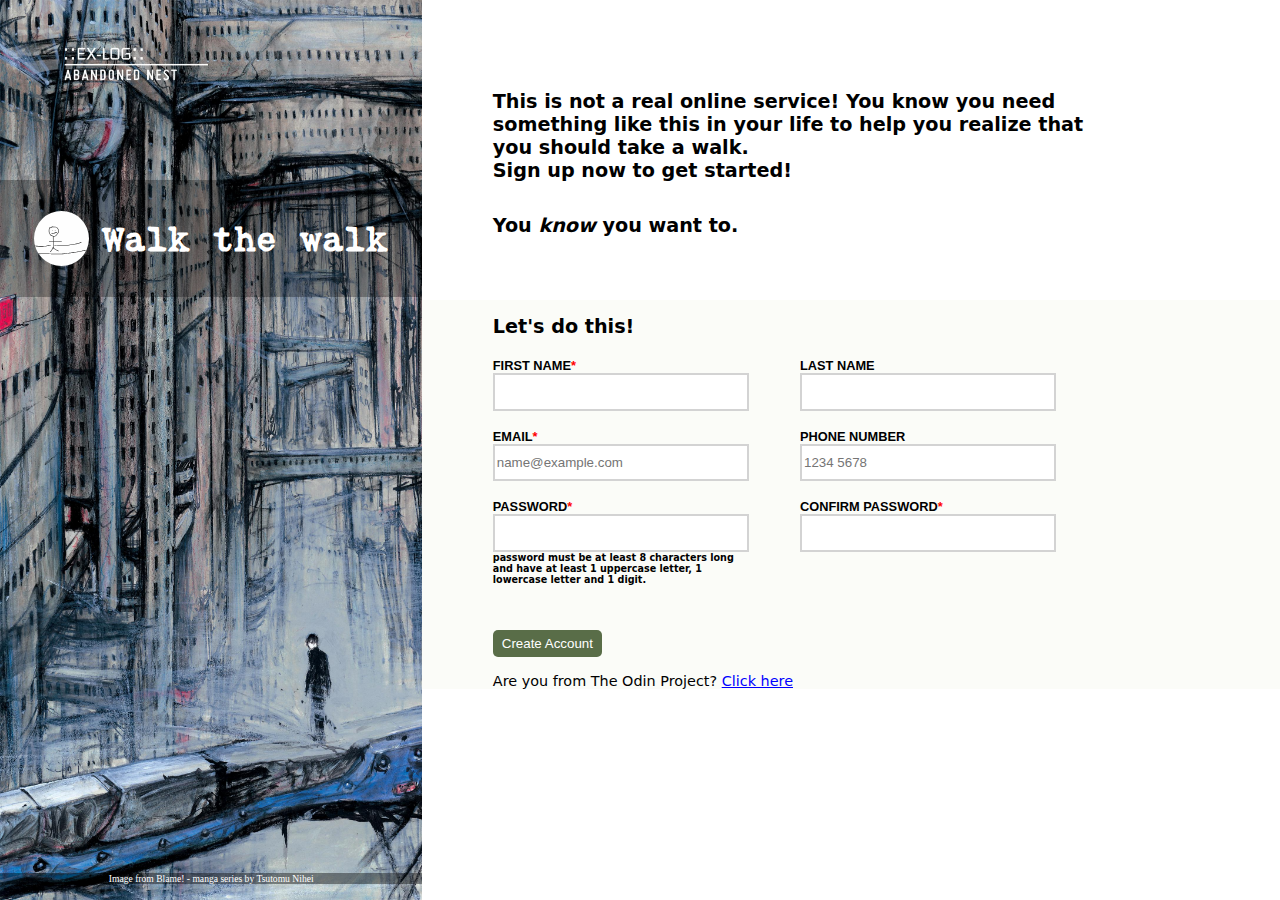
<file: index.html>
<!DOCTYPE html>
<html lang="en">
<head>
    <meta charset="UTF-8">
    <meta name="viewport" content="width=device-width, initial-scale=1.0">
    <title>Sign Up Page</title>
    <link rel="stylesheet" href="style.css" type="text/css" />
</head>
<body>
    <div class="full-page">

        <div class="picture">
            <div class="banner">
                <img src="styling-materials/walking-logo-odin.svg" alt="stickman walking logo" />
                <h1>Walk the walk</h1>
            </div>
            <p>Image from Blame! - manga series by Tsutomu Nihei</p>
        </div>

        <div class="user-field">
            <div class="text">
                <p>This is not a real online service! You know you need something like this in your life to help
                    you realize that you should take a walk.
                </p>
                <p>Sign up now to get started!</p>
                <p id="one-liner">You <em>know</em> you want to.</p>
            </div>

            <div class="form-div">
                <p id="call-to-action">Let's do this!</p>
                <form action="" method="get">
                    <div class="input">
                        <label for="firstname">FIRST NAME<span aria-label="required">*</span></label>
                        <input type="text" id="firstname" name="firstname" required />
                    </div>

                    <div class="input">
                        <label for="lastname">LAST NAME</label>
                        <input type="text" id="lastname" name="lastname" />
                    </div>

                    <div class="input">
                        <label for="useremail">EMAIL<span aria-label="required">*</span></label>
                        <input type="email" id="useremail" name="useremail" placeholder="name@example.com" required />
                    </div>

                    <div class="input">
                        <label for="tel-number">PHONE NUMBER</label>
                        <input type="tel" id="tel-number" name="tel-number" pattern="^[0-9]+.{8}$" placeholder="1234 5678"/>
                    </div>

                    <div class="input">
                        <label for="pwd">PASSWORD<span aria-label="required">*</span></label>
                        <input type="password" id="pwd" name="password" pattern="^(?=.*\d)(?=.*[a-z])(?=.*[A-Z])(?=.*[a-zA-Z]).{8,}$" required />
                        <p id="pwd-req">password must be at least 8 characters long and have at least 1 uppercase letter, 1 lowercase letter and 1 digit.</p>
                    </div>

                    <div class="input">
                        <label for="cfm-pwd">CONFIRM PASSWORD<span aria-label="required">*</span></label>
                        <input type="password" id="cfm-pwd" name="cfm-password" required />
                    </div>

                    <button>Create Account</button>
                </form>

                <div>
                    <p id="question">Are you from The Odin Project? <a href="https://youtu.be/xvFZjo5PgG0?si=_79B4LBKh8zqCR8T" target="_blank" rel="noreferrer">Click here</a></p>
                </div>
            </div>
        </div>
    </div>
</body>
</html>
</file>
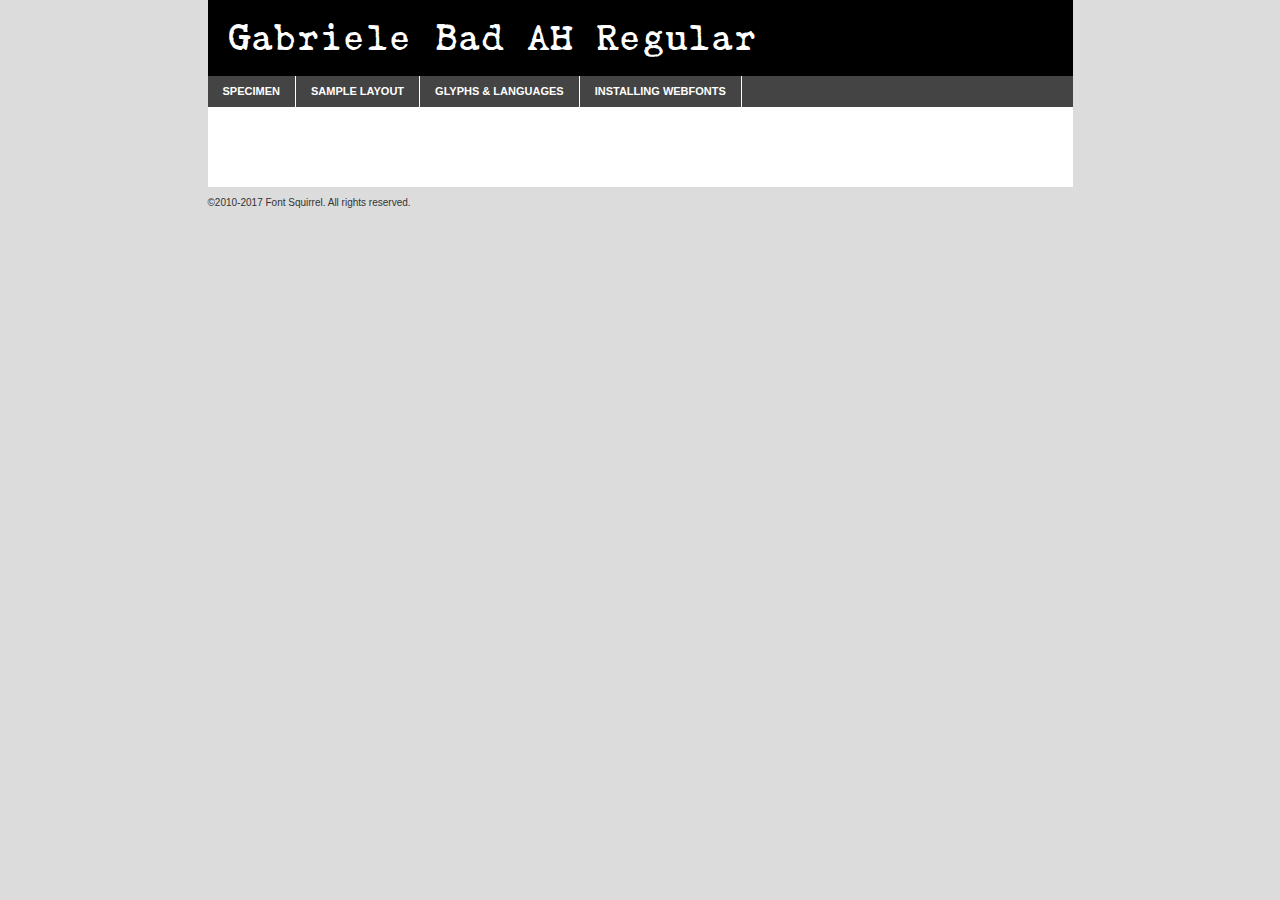
<file: styling-materials/gabriele-bad-demo.html>
<!DOCTYPE html PUBLIC "-//W3C//DTD XHTML 1.0 Transitional//EN"
        "http://www.w3.org/TR/xhtml1/DTD/xhtml1-transitional.dtd">

<html xmlns="http://www.w3.org/1999/xhtml" xml:lang="en" lang="en">
<head>
    <meta http-equiv="Content-Type" content="text/html; charset=utf-8"/>
    <script src="http://ajax.googleapis.com/ajax/libs/jquery/1.7.2/jquery.min.js" type="text/javascript" charset="utf-8"></script>
    <script type="text/javascript">
		(function($) {
			$.fn.easyTabs = function(option) {
				var param = jQuery.extend({ fadeSpeed: 'fast', defaultContent: 1, activeClass: 'active' }, option);
				$(this).each(function() {
					var thisId = '#' + this.id;
					if ( param.defaultContent == '' )
					{
						param.defaultContent = 1;
					}
					if ( typeof param.defaultContent == 'number' )
					{
						var defaultTab = $(thisId + ' .tabs li:eq(' + (param.defaultContent - 1) + ') a').attr('href').substr(1);
					}
					else
					{
						var defaultTab = param.defaultContent;
					}
					$(thisId + ' .tabs li a').each(function() {
						var tabToHide = $(this).attr('href').substr(1);
						$('#' + tabToHide).addClass('easytabs-tab-content');
					});
					hideAll();
					changeContent(defaultTab);

					function hideAll() {$(thisId + ' .easytabs-tab-content').hide();}

					function changeContent(tabId)
					{
						hideAll();
						$(thisId + ' .tabs li').removeClass(param.activeClass);
						$(thisId + ' .tabs li a[href=#' + tabId + ']').closest('li').addClass(param.activeClass);
						if ( param.fadeSpeed != 'none' )
						{
							$(thisId + ' #' + tabId).fadeIn(param.fadeSpeed);
						}
						else
						{
							$(thisId + ' #' + tabId).show();
						}
					}

					$(thisId + ' .tabs li').click(function() {
						var tabId = $(this).find('a').attr('href').substr(1);
						changeContent(tabId);
						return false;
					});
				});
			}
		})(jQuery);
    </script>
    <link rel="stylesheet" href="specimen_files/specimen_stylesheet.css" type="text/css" charset="utf-8"/>
    <link rel="stylesheet" href="stylesheet.css" type="text/css" charset="utf-8"/>

    <style type="text/css">
        		body {
			font-family: 'gabriele_bad_ahregular';
        		}

            </style>

    <title>Gabriele Bad AH Regular Specimen</title>


    <script type="text/javascript" charset="utf-8">
		$(document).ready(function() {
			$('#container').easyTabs({ defaultContent: 1 });
		});
    </script>
</head>

<body>
<div id="container">
    <div id="header">
		Gabriele Bad AH Regular    </div>
    <ul class="tabs">
        <li><a href="#specimen">Specimen</a></li>
        <li><a href="#layout">Sample Layout</a></li>
		        <li><a href="#glyphs">Glyphs &amp; Languages</a></li>
        <li><a href="#installing">Installing Webfonts</a></li>

    </ul>

    <div id="main_content">


        <div id="specimen">

            <div class="section">
                <div class="grid12 firstcol">
                    <div class="huge">AaBb</div>
                </div>
            </div>

            <div class="section">
                <div class="glyph_range">A&#x200B;B&#x200b;C&#x200b;D&#x200b;E&#x200b;F&#x200b;G&#x200b;H&#x200b;I&#x200b;J&#x200b;K&#x200b;L&#x200b;M&#x200b;N&#x200b;O&#x200b;P&#x200b;Q&#x200b;R&#x200b;S&#x200b;T&#x200b;U&#x200b;V&#x200b;W&#x200b;X&#x200b;Y&#x200b;Z&#x200b;a&#x200b;b&#x200b;c&#x200b;d&#x200b;e&#x200b;f&#x200b;g&#x200b;h&#x200b;i&#x200b;j&#x200b;k&#x200b;l&#x200b;m&#x200b;n&#x200b;o&#x200b;p&#x200b;q&#x200b;r&#x200b;s&#x200b;t&#x200b;u&#x200b;v&#x200b;w&#x200b;x&#x200b;y&#x200b;z&#x200b;1&#x200b;2&#x200b;3&#x200b;4&#x200b;5&#x200b;6&#x200b;7&#x200b;8&#x200b;9&#x200b;0&#x200b;&amp;&#x200b;.&#x200b;,&#x200b;?&#x200b;!&#x200b;&#64;&#x200b;(&#x200b;)&#x200b;#&#x200b;$&#x200b;%&#x200b;*&#x200b;+&#x200b;-&#x200b;=&#x200b;:&#x200b;;</div>
            </div>
            <div class="section">
                <div class="grid12 firstcol">
                    <table class="sample_table">
                        <tr>
                            <td>10</td>
                            <td class="size10">abcdefghijklmnopqrstuvwxyzABCDEFGHIJKLMNOPQRSTUVWXYZ0123456789abcdefghijklmnopqrstuvwxyzABCDEFGHIJKLMNOPQRSTUVWXYZ0123456789abcdefghijklmnopqrstuvwxyzABCDEFGHIJKLMNOPQRSTUVWXYZ</td>
                        </tr>
                        <tr>
                            <td>11</td>
                            <td class="size11">abcdefghijklmnopqrstuvwxyzABCDEFGHIJKLMNOPQRSTUVWXYZ0123456789abcdefghijklmnopqrstuvwxyzABCDEFGHIJKLMNOPQRSTUVWXYZ0123456789abcdefghijklmnopqrstuvwxyzABCDEFGHIJKLMNOPQRSTUVWXYZ</td>
                        </tr>
                        <tr>
                            <td>12</td>
                            <td class="size12">abcdefghijklmnopqrstuvwxyzABCDEFGHIJKLMNOPQRSTUVWXYZ0123456789abcdefghijklmnopqrstuvwxyzABCDEFGHIJKLMNOPQRSTUVWXYZ0123456789abcdefghijklmnopqrstuvwxyzABCDEFGHIJKLMNOPQRSTUVWXYZ</td>
                        </tr>
                        <tr>
                            <td>13</td>
                            <td class="size13">abcdefghijklmnopqrstuvwxyzABCDEFGHIJKLMNOPQRSTUVWXYZ0123456789abcdefghijklmnopqrstuvwxyzABCDEFGHIJKLMNOPQRSTUVWXYZ0123456789abcdefghijklmnopqrstuvwxyzABCDEFGHIJKLMNOPQRSTUVWXYZ</td>
                        </tr>
                        <tr>
                            <td>14</td>
                            <td class="size14">abcdefghijklmnopqrstuvwxyzABCDEFGHIJKLMNOPQRSTUVWXYZ0123456789abcdefghijklmnopqrstuvwxyzABCDEFGHIJKLMNOPQRSTUVWXYZ0123456789abcdefghijklmnopqrstuvwxyzABCDEFGHIJKLMNOPQRSTUVWXYZ</td>
                        </tr>
                        <tr>
                            <td>16</td>
                            <td class="size16">abcdefghijklmnopqrstuvwxyzABCDEFGHIJKLMNOPQRSTUVWXYZ0123456789abcdefghijklmnopqrstuvwxyzABCDEFGHIJKLMNOPQRSTUVWXYZ</td>
                        </tr>
                        <tr>
                            <td>18</td>
                            <td class="size18">abcdefghijklmnopqrstuvwxyzABCDEFGHIJKLMNOPQRSTUVWXYZ0123456789abcdefghijklmnopqrstuvwxyzABCDEFGHIJKLMNOPQRSTUVWXYZ</td>
                        </tr>
                        <tr>
                            <td>20</td>
                            <td class="size20">abcdefghijklmnopqrstuvwxyzABCDEFGHIJKLMNOPQRSTUVWXYZ0123456789abcdefghijklmnopqrstuvwxyzABCDEFGHIJKLMNOPQRSTUVWXYZ</td>
                        </tr>
                        <tr>
                            <td>24</td>
                            <td class="size24">abcdefghijklmnopqrstuvwxyzABCDEFGHIJKLMNOPQRSTUVWXYZ0123456789abcdefghijklmnopqrstuvwxyzABCDEFGHIJKLMNOPQRSTUVWXYZ</td>
                        </tr>
                        <tr>
                            <td>30</td>
                            <td class="size30">abcdefghijklmnopqrstuvwxyzABCDEFGHIJKLMNOPQRSTUVWXYZ0123456789abcdefghijklmnopqrstuvwxyzABCDEFGHIJKLMNOPQRSTUVWXYZ</td>
                        </tr>
                        <tr>
                            <td>36</td>
                            <td class="size36">abcdefghijklmnopqrstuvwxyzABCDEFGHIJKLMNOPQRSTUVWXYZ0123456789abcdefghijklmnopqrstuvwxyzABCDEFGHIJKLMNOPQRSTUVWXYZ</td>
                        </tr>
                        <tr>
                            <td>48</td>
                            <td class="size48">abcdefghijklmnopqrstuvwxyzABCDEFGHIJKLMNOPQRSTUVWXYZ0123456789abcdefghijklmnopqrstuvwxyzABCDEFGHIJKLMNOPQRSTUVWXYZ</td>
                        </tr>
                        <tr>
                            <td>60</td>
                            <td class="size60">abcdefghijklmnopqrstuvwxyzABCDEFGHIJKLMNOPQRSTUVWXYZ0123456789abcdefghijklmnopqrstuvwxyzABCDEFGHIJKLMNOPQRSTUVWXYZ</td>
                        </tr>
                        <tr>
                            <td>72</td>
                            <td class="size72">abcdefghijklmnopqrstuvwxyzABCDEFGHIJKLMNOPQRSTUVWXYZ0123456789abcdefghijklmnopqrstuvwxyzABCDEFGHIJKLMNOPQRSTUVWXYZ</td>
                        </tr>
                        <tr>
                            <td>90</td>
                            <td class="size90">abcdefghijklmnopqrstuvwxyzABCDEFGHIJKLMNOPQRSTUVWXYZ0123456789abcdefghijklmnopqrstuvwxyzABCDEFGHIJKLMNOPQRSTUVWXYZ</td>
                        </tr>
                    </table>

                </div>

            </div>


            <div class="section" id="bodycomparison">


                <div id="xheight">
                    <div class="fontbody">&#x25FC;&#x25FC;&#x25FC;&#x25FC;&#x25FC;&#x25FC;&#x25FC;&#x25FC;&#x25FC;&#x25FC;&#x25FC;&#x25FC;&#x25FC;&#x25FC;&#x25FC;&#x25FC;&#x25FC;&#x25FC;&#x25FC;&#x25FC;&#x25FC;&#x25FC;&#x25FC;&#x25FC;&#x25FC;&#x25FC;&#x25FC;&#x25FC;&#x25FC;&#x25FC;&#x25FC;&#x25FC;&#x25FC;&#x25FC;&#x25FC;&#x25FC;&#x25FC;&#x25FC;&#x25FC;&#x25FC;&#x25FC;&#x25FC;&#x25FC;&#x25FC;&#x25FC;&#x25FC;&#x25FC;&#x25FC;&#x25FC;&#x25FC;&#x25FC;&#x25FC;&#x25FC;&#x25FC;&#x25FC;&#x25FC;&#x25FC;&#x25FC;&#x25FC;&#x25FC;&#x25FC;&#x25FC;&#x25FC;&#x25FC;&#x25FC;&#x25FC;&#x25FC;&#x25FC;&#x25FC;&#x25FC;&#x25FC;&#x25FC;&#x25FC;&#x25FC;&#x25FC;&#x25FC;&#x25FC;&#x25FC;&#x25FC;&#x25FC;&#x25FC;&#x25FC;&#x25FC;&#x25FC;&#x25FC;&#x25FC;&#x25FC;&#x25FC;&#x25FC;&#x25FC;&#x25FC;&#x25FC;&#x25FC;&#x25FC;&#x25FC;&#x25FC;&#x25FC;&#x25FC;&#x25FC;body</div>
                    <div class="arialbody">body</div>
                    <div class="verdanabody">body</div>
                    <div class="georgiabody">body</div>
                </div>
                <div class="fontbody" style="z-index:1">
                    body<span>Gabriele Bad AH Regular</span>
                </div>
                <div class="arialbody" style="z-index:1">
                    body<span>Arial</span>
                </div>
                <div class="verdanabody" style="z-index:1">
                    body<span>Verdana</span>
                </div>
                <div class="georgiabody" style="z-index:1">
                    body<span>Georgia</span>
                </div>


            </div>


            <div class="section psample psample_row1" id="">

                <div class="grid2 firstcol">
                    <p class="size10"><span>10.</span>Aenean lacinia bibendum nulla sed consectetur. Fusce dapibus, tellus ac cursus commodo, tortor mauris condimentum nibh, ut fermentum massa justo sit amet risus. Nullam id dolor id nibh ultricies vehicula ut id elit. Cum sociis natoque penatibus et magnis dis parturient montes, nascetur ridiculus mus. Nulla vitae elit libero, a pharetra augue.</p>

                </div>
                <div class="grid3">
                    <p class="size11"><span>11.</span>Aenean lacinia bibendum nulla sed consectetur. Fusce dapibus, tellus ac cursus commodo, tortor mauris condimentum nibh, ut fermentum massa justo sit amet risus. Nullam id dolor id nibh ultricies vehicula ut id elit. Cum sociis natoque penatibus et magnis dis parturient montes, nascetur ridiculus mus. Nulla vitae elit libero, a pharetra augue.</p>

                </div>
                <div class="grid3">
                    <p class="size12"><span>12.</span>Aenean lacinia bibendum nulla sed consectetur. Fusce dapibus, tellus ac cursus commodo, tortor mauris condimentum nibh, ut fermentum massa justo sit amet risus. Nullam id dolor id nibh ultricies vehicula ut id elit. Cum sociis natoque penatibus et magnis dis parturient montes, nascetur ridiculus mus. Nulla vitae elit libero, a pharetra augue.</p>

                </div>
                <div class="grid4">
                    <p class="size13"><span>13.</span>Aenean lacinia bibendum nulla sed consectetur. Fusce dapibus, tellus ac cursus commodo, tortor mauris condimentum nibh, ut fermentum massa justo sit amet risus. Nullam id dolor id nibh ultricies vehicula ut id elit. Cum sociis natoque penatibus et magnis dis parturient montes, nascetur ridiculus mus. Nulla vitae elit libero, a pharetra augue.</p>

                </div>
                <div class="white_blend"></div>

            </div>
            <div class="section psample psample_row2" id="">
                <div class="grid3 firstcol">
                    <p class="size14"><span>14.</span>Aenean lacinia bibendum nulla sed consectetur. Fusce dapibus, tellus ac cursus commodo, tortor mauris condimentum nibh, ut fermentum massa justo sit amet risus. Nullam id dolor id nibh ultricies vehicula ut id elit. Cum sociis natoque penatibus et magnis dis parturient montes, nascetur ridiculus mus. Nulla vitae elit libero, a pharetra augue.</p>

                </div>
                <div class="grid4">
                    <p class="size16"><span>16.</span>Aenean lacinia bibendum nulla sed consectetur. Fusce dapibus, tellus ac cursus commodo, tortor mauris condimentum nibh, ut fermentum massa justo sit amet risus. Nullam id dolor id nibh ultricies vehicula ut id elit. Cum sociis natoque penatibus et magnis dis parturient montes, nascetur ridiculus mus. Nulla vitae elit libero, a pharetra augue.</p>

                </div>
                <div class="grid5">
                    <p class="size18"><span>18.</span>Aenean lacinia bibendum nulla sed consectetur. Fusce dapibus, tellus ac cursus commodo, tortor mauris condimentum nibh, ut fermentum massa justo sit amet risus. Nullam id dolor id nibh ultricies vehicula ut id elit. Cum sociis natoque penatibus et magnis dis parturient montes, nascetur ridiculus mus. Nulla vitae elit libero, a pharetra augue.</p>

                </div>

                <div class="white_blend"></div>

            </div>

            <div class="section psample psample_row3" id="">
                <div class="grid5 firstcol">
                    <p class="size20"><span>20.</span>Aenean lacinia bibendum nulla sed consectetur. Fusce dapibus, tellus ac cursus commodo, tortor mauris condimentum nibh, ut fermentum massa justo sit amet risus. Nullam id dolor id nibh ultricies vehicula ut id elit. Cum sociis natoque penatibus et magnis dis parturient montes, nascetur ridiculus mus. Nulla vitae elit libero, a pharetra augue.</p>
                </div>
                <div class="grid7">
                    <p class="size24"><span>24.</span>Aenean lacinia bibendum nulla sed consectetur. Fusce dapibus, tellus ac cursus commodo, tortor mauris condimentum nibh, ut fermentum massa justo sit amet risus. Nullam id dolor id nibh ultricies vehicula ut id elit. Cum sociis natoque penatibus et magnis dis parturient montes, nascetur ridiculus mus. Nulla vitae elit libero, a pharetra augue.</p>
                </div>

                <div class="white_blend"></div>

            </div>

            <div class="section psample psample_row4" id="">
                <div class="grid12 firstcol">
                    <p class="size30"><span>30.</span>Aenean lacinia bibendum nulla sed consectetur. Fusce dapibus, tellus ac cursus commodo, tortor mauris condimentum nibh, ut fermentum massa justo sit amet risus. Nullam id dolor id nibh ultricies vehicula ut id elit. Cum sociis natoque penatibus et magnis dis parturient montes, nascetur ridiculus mus. Nulla vitae elit libero, a pharetra augue.</p>
                </div>
                <div class="white_blend"></div>

            </div>


            <div class="section psample psample_row1 fullreverse">
                <div class="grid2 firstcol">
                    <p class="size10"><span>10.</span>Aenean lacinia bibendum nulla sed consectetur. Fusce dapibus, tellus ac cursus commodo, tortor mauris condimentum nibh, ut fermentum massa justo sit amet risus. Nullam id dolor id nibh ultricies vehicula ut id elit. Cum sociis natoque penatibus et magnis dis parturient montes, nascetur ridiculus mus. Nulla vitae elit libero, a pharetra augue.</p>

                </div>
                <div class="grid3">
                    <p class="size11"><span>11.</span>Aenean lacinia bibendum nulla sed consectetur. Fusce dapibus, tellus ac cursus commodo, tortor mauris condimentum nibh, ut fermentum massa justo sit amet risus. Nullam id dolor id nibh ultricies vehicula ut id elit. Cum sociis natoque penatibus et magnis dis parturient montes, nascetur ridiculus mus. Nulla vitae elit libero, a pharetra augue.</p>

                </div>
                <div class="grid3">
                    <p class="size12"><span>12.</span>Aenean lacinia bibendum nulla sed consectetur. Fusce dapibus, tellus ac cursus commodo, tortor mauris condimentum nibh, ut fermentum massa justo sit amet risus. Nullam id dolor id nibh ultricies vehicula ut id elit. Cum sociis natoque penatibus et magnis dis parturient montes, nascetur ridiculus mus. Nulla vitae elit libero, a pharetra augue.</p>

                </div>
                <div class="grid4">
                    <p class="size13"><span>13.</span>Aenean lacinia bibendum nulla sed consectetur. Fusce dapibus, tellus ac cursus commodo, tortor mauris condimentum nibh, ut fermentum massa justo sit amet risus. Nullam id dolor id nibh ultricies vehicula ut id elit. Cum sociis natoque penatibus et magnis dis parturient montes, nascetur ridiculus mus. Nulla vitae elit libero, a pharetra augue.</p>

                </div>
                <div class="black_blend"></div>

            </div>

            <div class="section psample psample_row2 fullreverse">
                <div class="grid3 firstcol">
                    <p class="size14"><span>14.</span>Aenean lacinia bibendum nulla sed consectetur. Fusce dapibus, tellus ac cursus commodo, tortor mauris condimentum nibh, ut fermentum massa justo sit amet risus. Nullam id dolor id nibh ultricies vehicula ut id elit. Cum sociis natoque penatibus et magnis dis parturient montes, nascetur ridiculus mus. Nulla vitae elit libero, a pharetra augue.</p>

                </div>
                <div class="grid4">
                    <p class="size16"><span>16.</span>Aenean lacinia bibendum nulla sed consectetur. Fusce dapibus, tellus ac cursus commodo, tortor mauris condimentum nibh, ut fermentum massa justo sit amet risus. Nullam id dolor id nibh ultricies vehicula ut id elit. Cum sociis natoque penatibus et magnis dis parturient montes, nascetur ridiculus mus. Nulla vitae elit libero, a pharetra augue.</p>

                </div>
                <div class="grid5">
                    <p class="size18"><span>18.</span>Aenean lacinia bibendum nulla sed consectetur. Fusce dapibus, tellus ac cursus commodo, tortor mauris condimentum nibh, ut fermentum massa justo sit amet risus. Nullam id dolor id nibh ultricies vehicula ut id elit. Cum sociis natoque penatibus et magnis dis parturient montes, nascetur ridiculus mus. Nulla vitae elit libero, a pharetra augue.</p>

                </div>
                <div class="black_blend"></div>

            </div>

            <div class="section psample fullreverse psample_row3" id="">
                <div class="grid5 firstcol">
                    <p class="size20"><span>20.</span>Aenean lacinia bibendum nulla sed consectetur. Fusce dapibus, tellus ac cursus commodo, tortor mauris condimentum nibh, ut fermentum massa justo sit amet risus. Nullam id dolor id nibh ultricies vehicula ut id elit. Cum sociis natoque penatibus et magnis dis parturient montes, nascetur ridiculus mus. Nulla vitae elit libero, a pharetra augue.</p>
                </div>
                <div class="grid7">
                    <p class="size24"><span>24.</span>Aenean lacinia bibendum nulla sed consectetur. Fusce dapibus, tellus ac cursus commodo, tortor mauris condimentum nibh, ut fermentum massa justo sit amet risus. Nullam id dolor id nibh ultricies vehicula ut id elit. Cum sociis natoque penatibus et magnis dis parturient montes, nascetur ridiculus mus. Nulla vitae elit libero, a pharetra augue.</p>
                </div>

                <div class="black_blend"></div>

            </div>

            <div class="section psample fullreverse psample_row4" id="" style="border-bottom: 20px #000 solid;">
                <div class="grid12 firstcol">
                    <p class="size30"><span>30.</span>Aenean lacinia bibendum nulla sed consectetur. Fusce dapibus, tellus ac cursus commodo, tortor mauris condimentum nibh, ut fermentum massa justo sit amet risus. Nullam id dolor id nibh ultricies vehicula ut id elit. Cum sociis natoque penatibus et magnis dis parturient montes, nascetur ridiculus mus. Nulla vitae elit libero, a pharetra augue.</p>
                </div>
                <div class="black_blend"></div>

            </div>


        </div>

        <div id="layout">

            <div class="section">

                <div class="grid12 firstcol">
                    <h1>Lorem Ipsum Dolor</h1>
                    <h2>Etiam porta sem malesuada magna mollis euismod</h2>

                    <p class="byline">By <a href="#link">Aenean Lacinia</a></p>
                </div>
            </div>
            <div class="section">
                <div class="grid8 firstcol">
                    <p class="large">Donec sed odio dui. Morbi leo risus, porta ac consectetur ac, vestibulum at eros. Fusce dapibus, tellus ac cursus commodo, tortor mauris condimentum nibh, ut fermentum massa justo sit amet risus. </p>


                    <h3>Pellentesque ornare sem</h3>

                    <p>Maecenas sed diam eget risus varius blandit sit amet non magna. Maecenas faucibus mollis interdum. Donec ullamcorper nulla non metus auctor fringilla. Nullam id dolor id nibh ultricies vehicula ut id elit. Nullam id dolor id nibh ultricies vehicula ut id elit. </p>

                    <p>Aenean eu leo quam. Pellentesque ornare sem lacinia quam venenatis vestibulum. Lorem ipsum dolor sit amet, consectetur adipiscing elit. Cum sociis natoque penatibus et magnis dis parturient montes, nascetur ridiculus mus. </p>

                    <p>Nulla vitae elit libero, a pharetra augue. Praesent commodo cursus magna, vel scelerisque nisl consectetur et. Aenean lacinia bibendum nulla sed consectetur. </p>

                    <p>Nullam quis risus eget urna mollis ornare vel eu leo. Nullam quis risus eget urna mollis ornare vel eu leo. Maecenas sed diam eget risus varius blandit sit amet non magna. Donec ullamcorper nulla non metus auctor fringilla. </p>

                    <h3>Cras mattis consectetur</h3>

                    <p>Aenean eu leo quam. Pellentesque ornare sem lacinia quam venenatis vestibulum. Aenean lacinia bibendum nulla sed consectetur. Integer posuere erat a ante venenatis dapibus posuere velit aliquet. Cras mattis consectetur purus sit amet fermentum. </p>

                    <p>Nullam id dolor id nibh ultricies vehicula ut id elit. Nullam quis risus eget urna mollis ornare vel eu leo. Cras mattis consectetur purus sit amet fermentum.</p>
                </div>

                <div class="grid4 sidebar">

                    <div class="box reverse">
                        <p class="last">Nullam quis risus eget urna mollis ornare vel eu leo. Donec ullamcorper nulla non metus auctor fringilla. Cras mattis consectetur purus sit amet fermentum. Sed posuere consectetur est at lobortis. Lorem ipsum dolor sit amet, consectetur adipiscing elit. </p>
                    </div>

                    <p class="caption">Maecenas sed diam eget risus varius.</p>

                    <p>Vestibulum id ligula porta felis euismod semper. Integer posuere erat a ante venenatis dapibus posuere velit aliquet. Vestibulum id ligula porta felis euismod semper. Sed posuere consectetur est at lobortis. Maecenas sed diam eget risus varius blandit sit amet non magna. Fusce dapibus, tellus ac cursus commodo, tortor mauris condimentum nibh, ut fermentum massa justo sit amet risus. </p>


                    <p>Duis mollis, est non commodo luctus, nisi erat porttitor ligula, eget lacinia odio sem nec elit. Aenean lacinia bibendum nulla sed consectetur. Vivamus sagittis lacus vel augue laoreet rutrum faucibus dolor auctor. Aenean lacinia bibendum nulla sed consectetur. Nullam quis risus eget urna mollis ornare vel eu leo. </p>

                    <p>Praesent commodo cursus magna, vel scelerisque nisl consectetur et. Donec ullamcorper nulla non metus auctor fringilla. Maecenas faucibus mollis interdum. Fusce dapibus, tellus ac cursus commodo, tortor mauris condimentum nibh, ut fermentum massa justo sit amet risus. </p>

                </div>
            </div>

        </div>


		

        <div id="glyphs">
            <div class="section">
                <div class="grid12 firstcol">

                    <h1>Language Support</h1>
                    <p>The subset of Gabriele Bad AH Regular in this kit supports the following languages:<br/>

						Albanian, Basque, Breton, Chamorro, Danish, Dutch, English, Faroese, Finnish, French, Frisian, Galician, German, Icelandic, Italian, Malagasy, Norwegian, Portuguese, Spanish, Alsatian, Aragonese, Arapaho, Arrernte, Asturian, Aymara, Bislama, Cebuano, Corsican, Fijian, French_creole, Genoese, Gilbertese, Greenlandic, Haitian_creole, Hiligaynon, Hmong, Hopi, Ibanag, Iloko_ilokano, Indonesian, Interglossa_glosa, Interlingua, Irish_gaelic, Jerriais, Lojban, Lombard, Luxembourgeois, Manx, Mohawk, Norfolk_pitcairnese, Occitan, Oromo, Pangasinan, Papiamento, Piedmontese, Potawatomi, Rhaeto-romance, Romansh, Rotokas, Sami_lule, Samoan, Sardinian, Scots_gaelic, Seychelles_creole, Shona, Sicilian, Somali, Southern_ndebele, Swahili, Swati_swazi, Tagalog_filipino_pilipino, Tetum, Tok_pisin, Uyghur_latinized, Volapuk, Walloon, Warlpiri, Xhosa, Yapese, Zulu, Latinbasic, Ubasic, Demo                    </p>
                    <h1>Glyph Chart</h1>
                    <p>The subset of Gabriele Bad AH Regular in this kit includes all the glyphs listed below. Unicode entities are included above each glyph to help you insert individual characters into your layout.</p>
                    <div id="glyph_chart">

																				                                <div><p>&amp;#13;</p>&#13;</div>
																				                                <div><p>&amp;#32;</p>&#32;</div>
																				                                <div><p>&amp;#33;</p>&#33;</div>
																				                                <div><p>&amp;#34;</p>&#34;</div>
																				                                <div><p>&amp;#35;</p>&#35;</div>
																				                                <div><p>&amp;#36;</p>&#36;</div>
																				                                <div><p>&amp;#37;</p>&#37;</div>
																				                                <div><p>&amp;#38;</p>&#38;</div>
																				                                <div><p>&amp;#39;</p>&#39;</div>
																				                                <div><p>&amp;#40;</p>&#40;</div>
																				                                <div><p>&amp;#41;</p>&#41;</div>
																				                                <div><p>&amp;#42;</p>&#42;</div>
																				                                <div><p>&amp;#43;</p>&#43;</div>
																				                                <div><p>&amp;#44;</p>&#44;</div>
																				                                <div><p>&amp;#45;</p>&#45;</div>
																				                                <div><p>&amp;#46;</p>&#46;</div>
																				                                <div><p>&amp;#47;</p>&#47;</div>
																				                                <div><p>&amp;#48;</p>&#48;</div>
																				                                <div><p>&amp;#49;</p>&#49;</div>
																				                                <div><p>&amp;#50;</p>&#50;</div>
																				                                <div><p>&amp;#51;</p>&#51;</div>
																				                                <div><p>&amp;#52;</p>&#52;</div>
																				                                <div><p>&amp;#53;</p>&#53;</div>
																				                                <div><p>&amp;#54;</p>&#54;</div>
																				                                <div><p>&amp;#55;</p>&#55;</div>
																				                                <div><p>&amp;#56;</p>&#56;</div>
																				                                <div><p>&amp;#57;</p>&#57;</div>
																				                                <div><p>&amp;#58;</p>&#58;</div>
																				                                <div><p>&amp;#59;</p>&#59;</div>
																				                                <div><p>&amp;#60;</p>&#60;</div>
																				                                <div><p>&amp;#61;</p>&#61;</div>
																				                                <div><p>&amp;#62;</p>&#62;</div>
																				                                <div><p>&amp;#63;</p>&#63;</div>
																				                                <div><p>&amp;#64;</p>&#64;</div>
																				                                <div><p>&amp;#65;</p>&#65;</div>
																				                                <div><p>&amp;#66;</p>&#66;</div>
																				                                <div><p>&amp;#67;</p>&#67;</div>
																				                                <div><p>&amp;#68;</p>&#68;</div>
																				                                <div><p>&amp;#69;</p>&#69;</div>
																				                                <div><p>&amp;#70;</p>&#70;</div>
																				                                <div><p>&amp;#71;</p>&#71;</div>
																				                                <div><p>&amp;#72;</p>&#72;</div>
																				                                <div><p>&amp;#73;</p>&#73;</div>
																				                                <div><p>&amp;#74;</p>&#74;</div>
																				                                <div><p>&amp;#75;</p>&#75;</div>
																				                                <div><p>&amp;#76;</p>&#76;</div>
																				                                <div><p>&amp;#77;</p>&#77;</div>
																				                                <div><p>&amp;#78;</p>&#78;</div>
																				                                <div><p>&amp;#79;</p>&#79;</div>
																				                                <div><p>&amp;#80;</p>&#80;</div>
																				                                <div><p>&amp;#81;</p>&#81;</div>
																				                                <div><p>&amp;#82;</p>&#82;</div>
																				                                <div><p>&amp;#83;</p>&#83;</div>
																				                                <div><p>&amp;#84;</p>&#84;</div>
																				                                <div><p>&amp;#85;</p>&#85;</div>
																				                                <div><p>&amp;#86;</p>&#86;</div>
																				                                <div><p>&amp;#87;</p>&#87;</div>
																				                                <div><p>&amp;#88;</p>&#88;</div>
																				                                <div><p>&amp;#89;</p>&#89;</div>
																				                                <div><p>&amp;#90;</p>&#90;</div>
																				                                <div><p>&amp;#91;</p>&#91;</div>
																				                                <div><p>&amp;#92;</p>&#92;</div>
																				                                <div><p>&amp;#93;</p>&#93;</div>
																				                                <div><p>&amp;#94;</p>&#94;</div>
																				                                <div><p>&amp;#95;</p>&#95;</div>
																				                                <div><p>&amp;#96;</p>&#96;</div>
																				                                <div><p>&amp;#97;</p>&#97;</div>
																				                                <div><p>&amp;#98;</p>&#98;</div>
																				                                <div><p>&amp;#99;</p>&#99;</div>
																				                                <div><p>&amp;#100;</p>&#100;</div>
																				                                <div><p>&amp;#101;</p>&#101;</div>
																				                                <div><p>&amp;#102;</p>&#102;</div>
																				                                <div><p>&amp;#103;</p>&#103;</div>
																				                                <div><p>&amp;#104;</p>&#104;</div>
																				                                <div><p>&amp;#105;</p>&#105;</div>
																				                                <div><p>&amp;#106;</p>&#106;</div>
																				                                <div><p>&amp;#107;</p>&#107;</div>
																				                                <div><p>&amp;#108;</p>&#108;</div>
																				                                <div><p>&amp;#109;</p>&#109;</div>
																				                                <div><p>&amp;#110;</p>&#110;</div>
																				                                <div><p>&amp;#111;</p>&#111;</div>
																				                                <div><p>&amp;#112;</p>&#112;</div>
																				                                <div><p>&amp;#113;</p>&#113;</div>
																				                                <div><p>&amp;#114;</p>&#114;</div>
																				                                <div><p>&amp;#115;</p>&#115;</div>
																				                                <div><p>&amp;#116;</p>&#116;</div>
																				                                <div><p>&amp;#117;</p>&#117;</div>
																				                                <div><p>&amp;#118;</p>&#118;</div>
																				                                <div><p>&amp;#119;</p>&#119;</div>
																				                                <div><p>&amp;#120;</p>&#120;</div>
																				                                <div><p>&amp;#121;</p>&#121;</div>
																				                                <div><p>&amp;#122;</p>&#122;</div>
																				                                <div><p>&amp;#123;</p>&#123;</div>
																				                                <div><p>&amp;#124;</p>&#124;</div>
																				                                <div><p>&amp;#125;</p>&#125;</div>
																				                                <div><p>&amp;#126;</p>&#126;</div>
																				                                <div><p>&amp;#160;</p>&#160;</div>
																				                                <div><p>&amp;#161;</p>&#161;</div>
																				                                <div><p>&amp;#162;</p>&#162;</div>
																				                                <div><p>&amp;#163;</p>&#163;</div>
																				                                <div><p>&amp;#164;</p>&#164;</div>
																				                                <div><p>&amp;#165;</p>&#165;</div>
																				                                <div><p>&amp;#166;</p>&#166;</div>
																				                                <div><p>&amp;#167;</p>&#167;</div>
																				                                <div><p>&amp;#168;</p>&#168;</div>
																				                                <div><p>&amp;#169;</p>&#169;</div>
																				                                <div><p>&amp;#170;</p>&#170;</div>
																				                                <div><p>&amp;#171;</p>&#171;</div>
																				                                <div><p>&amp;#172;</p>&#172;</div>
																				                                <div><p>&amp;#173;</p>&#173;</div>
																				                                <div><p>&amp;#174;</p>&#174;</div>
																				                                <div><p>&amp;#175;</p>&#175;</div>
																				                                <div><p>&amp;#176;</p>&#176;</div>
																				                                <div><p>&amp;#177;</p>&#177;</div>
																				                                <div><p>&amp;#178;</p>&#178;</div>
																				                                <div><p>&amp;#179;</p>&#179;</div>
																				                                <div><p>&amp;#180;</p>&#180;</div>
																				                                <div><p>&amp;#182;</p>&#182;</div>
																				                                <div><p>&amp;#183;</p>&#183;</div>
																				                                <div><p>&amp;#184;</p>&#184;</div>
																				                                <div><p>&amp;#185;</p>&#185;</div>
																				                                <div><p>&amp;#186;</p>&#186;</div>
																				                                <div><p>&amp;#187;</p>&#187;</div>
																				                                <div><p>&amp;#188;</p>&#188;</div>
																				                                <div><p>&amp;#189;</p>&#189;</div>
																				                                <div><p>&amp;#190;</p>&#190;</div>
																				                                <div><p>&amp;#191;</p>&#191;</div>
																				                                <div><p>&amp;#192;</p>&#192;</div>
																				                                <div><p>&amp;#193;</p>&#193;</div>
																				                                <div><p>&amp;#194;</p>&#194;</div>
																				                                <div><p>&amp;#195;</p>&#195;</div>
																				                                <div><p>&amp;#196;</p>&#196;</div>
																				                                <div><p>&amp;#197;</p>&#197;</div>
																				                                <div><p>&amp;#198;</p>&#198;</div>
																				                                <div><p>&amp;#199;</p>&#199;</div>
																				                                <div><p>&amp;#200;</p>&#200;</div>
																				                                <div><p>&amp;#201;</p>&#201;</div>
																				                                <div><p>&amp;#202;</p>&#202;</div>
																				                                <div><p>&amp;#203;</p>&#203;</div>
																				                                <div><p>&amp;#204;</p>&#204;</div>
																				                                <div><p>&amp;#205;</p>&#205;</div>
																				                                <div><p>&amp;#206;</p>&#206;</div>
																				                                <div><p>&amp;#207;</p>&#207;</div>
																				                                <div><p>&amp;#208;</p>&#208;</div>
																				                                <div><p>&amp;#209;</p>&#209;</div>
																				                                <div><p>&amp;#210;</p>&#210;</div>
																				                                <div><p>&amp;#211;</p>&#211;</div>
																				                                <div><p>&amp;#212;</p>&#212;</div>
																				                                <div><p>&amp;#213;</p>&#213;</div>
																				                                <div><p>&amp;#214;</p>&#214;</div>
																				                                <div><p>&amp;#215;</p>&#215;</div>
																				                                <div><p>&amp;#216;</p>&#216;</div>
																				                                <div><p>&amp;#217;</p>&#217;</div>
																				                                <div><p>&amp;#218;</p>&#218;</div>
																				                                <div><p>&amp;#219;</p>&#219;</div>
																				                                <div><p>&amp;#220;</p>&#220;</div>
																				                                <div><p>&amp;#221;</p>&#221;</div>
																				                                <div><p>&amp;#222;</p>&#222;</div>
																				                                <div><p>&amp;#223;</p>&#223;</div>
																				                                <div><p>&amp;#224;</p>&#224;</div>
																				                                <div><p>&amp;#225;</p>&#225;</div>
																				                                <div><p>&amp;#226;</p>&#226;</div>
																				                                <div><p>&amp;#227;</p>&#227;</div>
																				                                <div><p>&amp;#228;</p>&#228;</div>
																				                                <div><p>&amp;#229;</p>&#229;</div>
																				                                <div><p>&amp;#230;</p>&#230;</div>
																				                                <div><p>&amp;#231;</p>&#231;</div>
																				                                <div><p>&amp;#232;</p>&#232;</div>
																				                                <div><p>&amp;#233;</p>&#233;</div>
																				                                <div><p>&amp;#234;</p>&#234;</div>
																				                                <div><p>&amp;#235;</p>&#235;</div>
																				                                <div><p>&amp;#236;</p>&#236;</div>
																				                                <div><p>&amp;#237;</p>&#237;</div>
																				                                <div><p>&amp;#238;</p>&#238;</div>
																				                                <div><p>&amp;#239;</p>&#239;</div>
																				                                <div><p>&amp;#240;</p>&#240;</div>
																				                                <div><p>&amp;#241;</p>&#241;</div>
																				                                <div><p>&amp;#242;</p>&#242;</div>
																				                                <div><p>&amp;#243;</p>&#243;</div>
																				                                <div><p>&amp;#244;</p>&#244;</div>
																				                                <div><p>&amp;#245;</p>&#245;</div>
																				                                <div><p>&amp;#246;</p>&#246;</div>
																				                                <div><p>&amp;#247;</p>&#247;</div>
																				                                <div><p>&amp;#248;</p>&#248;</div>
																				                                <div><p>&amp;#249;</p>&#249;</div>
																				                                <div><p>&amp;#250;</p>&#250;</div>
																				                                <div><p>&amp;#251;</p>&#251;</div>
																				                                <div><p>&amp;#252;</p>&#252;</div>
																				                                <div><p>&amp;#253;</p>&#253;</div>
																				                                <div><p>&amp;#254;</p>&#254;</div>
																				                                <div><p>&amp;#255;</p>&#255;</div>
																				                                <div><p>&amp;#338;</p>&#338;</div>
																				                                <div><p>&amp;#339;</p>&#339;</div>
																				                                <div><p>&amp;#376;</p>&#376;</div>
																				                                <div><p>&amp;#710;</p>&#710;</div>
																				                                <div><p>&amp;#732;</p>&#732;</div>
																				                                <div><p>&amp;#8192;</p>&#8192;</div>
																				                                <div><p>&amp;#8193;</p>&#8193;</div>
																				                                <div><p>&amp;#8194;</p>&#8194;</div>
																				                                <div><p>&amp;#8195;</p>&#8195;</div>
																				                                <div><p>&amp;#8196;</p>&#8196;</div>
																				                                <div><p>&amp;#8197;</p>&#8197;</div>
																				                                <div><p>&amp;#8198;</p>&#8198;</div>
																				                                <div><p>&amp;#8199;</p>&#8199;</div>
																				                                <div><p>&amp;#8200;</p>&#8200;</div>
																				                                <div><p>&amp;#8201;</p>&#8201;</div>
																				                                <div><p>&amp;#8202;</p>&#8202;</div>
																				                                <div><p>&amp;#8208;</p>&#8208;</div>
																				                                <div><p>&amp;#8209;</p>&#8209;</div>
																				                                <div><p>&amp;#8210;</p>&#8210;</div>
																				                                <div><p>&amp;#8211;</p>&#8211;</div>
																				                                <div><p>&amp;#8212;</p>&#8212;</div>
																				                                <div><p>&amp;#8216;</p>&#8216;</div>
																				                                <div><p>&amp;#8217;</p>&#8217;</div>
																				                                <div><p>&amp;#8218;</p>&#8218;</div>
																				                                <div><p>&amp;#8220;</p>&#8220;</div>
																				                                <div><p>&amp;#8221;</p>&#8221;</div>
																				                                <div><p>&amp;#8222;</p>&#8222;</div>
																				                                <div><p>&amp;#8226;</p>&#8226;</div>
																				                                <div><p>&amp;#8230;</p>&#8230;</div>
																				                                <div><p>&amp;#8239;</p>&#8239;</div>
																				                                <div><p>&amp;#8249;</p>&#8249;</div>
																				                                <div><p>&amp;#8250;</p>&#8250;</div>
																				                                <div><p>&amp;#8287;</p>&#8287;</div>
																				                                <div><p>&amp;#8364;</p>&#8364;</div>
																				                                <div><p>&amp;#8482;</p>&#8482;</div>
																				                                <div><p>&amp;#9724;</p>&#9724;</div>
																																													                    </div>
                </div>


            </div>
        </div>


        <div id="specs">

        </div>

        <div id="installing">
            <div class="section">
                <div class="grid7 firstcol">
                    <h1>Installing Webfonts</h1>

                    <p>Webfonts are supported by all major browser platforms but not all in the same way. There are currently four different font formats that must be included in order to target all browsers. This includes TTF, WOFF, EOT and SVG.</p>

                    <h2>1. Upload your webfonts</h2>
                    <p>You must upload your webfont kit to your website. They should be in or near the same directory as your CSS files.</p>

                    <h2>2. Include the webfont stylesheet</h2>
                    <p>A special CSS @font-face declaration helps the various browsers select the appropriate font it needs without causing you a bunch of headaches. Learn more about this syntax by reading the <a href="https://www.fontspring.com/blog/further-hardening-of-the-bulletproof-syntax">Fontspring blog post</a> about it. The code for it is as follows:</p>


                    <code>
                        @font-face{
                        font-family: 'MyWebFont';
                        src: url('WebFont.eot');
                        src: url('WebFont.eot?#iefix') format('embedded-opentype'),
                        url('WebFont.woff') format('woff'),
                        url('WebFont.ttf') format('truetype'),
                        url('WebFont.svg#webfont') format('svg');
                        }
                    </code>

                    <p>We've already gone ahead and generated the code for you. All you have to do is link to the stylesheet in your HTML, like this:</p>
                    <code>&lt;link rel=&quot;stylesheet&quot; href=&quot;stylesheet.css&quot; type=&quot;text/css&quot; charset=&quot;utf-8&quot; /&gt;</code>

                    <h2>3. Modify your own stylesheet</h2>
                    <p>To take advantage of your new fonts, you must tell your stylesheet to use them. Look at the original @font-face declaration above and find the property called "font-family." The name linked there will be what you use to reference the font. Prepend that webfont name to the font stack in the "font-family" property, inside the selector you want to change. For example:</p>
                    <code>p { font-family: 'WebFont', Arial, sans-serif; }</code>

                    <h2>4. Test</h2>
                    <p>Getting webfonts to work cross-browser <em>can</em> be tricky. Use the information in the sidebar to help you if you find that fonts aren't loading in a particular browser.</p>
                </div>

                <div class="grid5 sidebar">
                    <div class="box">
                        <h2>Troubleshooting<br/>Font-Face Problems</h2>
                        <p>Having trouble getting your webfonts to load in your new website? Here are some tips to sort out what might be the problem.</p>

                        <h3>Fonts not showing in any browser</h3>

                        <p>This sounds like you need to work on the plumbing. You either did not upload the fonts to the correct directory, or you did not link the fonts properly in the CSS. If you've confirmed that all this is correct and you still have a problem, take a look at your .htaccess file and see if requests are getting intercepted.</p>

                        <h3>Fonts not loading in iPhone or iPad</h3>

                        <p>The most common problem here is that you are serving the fonts from an IIS server. IIS refuses to serve files that have unknown MIME types. If that is the case, you must set the MIME type for SVG to "image/svg+xml" in the server settings. Follow these instructions from Microsoft if you need help.</p>

                        <h3>Fonts not loading in Firefox</h3>

                        <p>The primary reason for this failure? You are still using a version Firefox older than 3.5. So upgrade already! If that isn't it, then you are very likely serving fonts from a different domain. Firefox requires that all font assets be served from the same domain. Lastly it is possible that you need to add WOFF to your list of MIME types (if you are serving via IIS.)</p>

                        <h3>Fonts not loading in IE</h3>

                        <p>Are you looking at Internet Explorer on an actual Windows machine or are you cheating by using a service like Adobe BrowserLab? Many of these screenshot services do not render @font-face for IE. Best to test it on a real machine.</p>

                        <h3>Fonts not loading in IE9</h3>

                        <p>IE9, like Firefox, requires that fonts be served from the same domain as the website. Make sure that is the case.</p>
                    </div>
                </div>
            </div>

        </div>

    </div>
    <div id="footer">
        <p>&copy;2010-2017 Font Squirrel. All rights reserved.</p>
    </div>
</div>
</body>
</html>
</file>
<file: style.css>
body {
    margin: 0;
}

/* left picture design */
.picture {
    background-image: url(styling-materials/blame-manga-odin.jpg);
    background-size: cover;
    width: 33vw;
    height: 100vh;
    color: white;
    display: flex;
    flex-direction: column;
    justify-content: space-between;
    flex-shrink: 0;
}

@font-face {
    font-family: 'gabriele_bad_ahregular';
    src: url('styling-materials/gabriele-bad-webfont.woff2') format('woff2'),
         url('styling-materials/gabriele-bad-webfont.woff') format('woff');
    font-weight: normal;
    font-style: normal;

}

.picture > .banner {
    text-align: center;
    margin-top: 20vh;
    font-family: gabriele_bad_ahregular, sans-serif;
    font-size: 1.1em;
    background-color: rgb(0 0 0 / .3);
    padding-top: 15px;
    padding-bottom: 15px;
    margin-bottom: 0;
}

.banner > h1 {
    margin-right: 1vw;
}

img {
    height: 55px;
    margin-left: 1vw;
    border-radius: 50%;
}

.banner {
    display: flex;
    gap: 1vw;
    justify-content: center;
    align-items: center;
}

.picture > p {
    font-size: 0.6em;
    text-align: center;
    margin-bottom: 16px;
    background-color: rgb(0 0 0 / .4);
}
/* end of left picture design */ 

.full-page {
    display: flex;
}

.user-field p {
    font-weight: bold;
    font-size: 1.2em;
    padding-right: 12vw;
    padding-left: 5.5vw;
    margin-bottom: 0;
    margin-top: 0;
    font-family: system-ui, -apple-system, BlinkMacSystemFont, 'Segoe UI', Roboto, Oxygen, Ubuntu, Cantarell, 'Open Sans', 'Helvetica Neue', sans-serif;
}

#one-liner {
    margin-top: 32px;
    padding-bottom: 7vh;
}

.text {
    margin-top: 10vh;
}

.form-div {
    background-color: #fbfcf8;
}

#call-to-action {
    padding-top: 15px;
    margin-bottom: 20px;
}

form {
    padding-right: 12vw;
    padding-left: 5.5vw;
    display: flex;
    flex-wrap: wrap;
}

.input {
    display: flex;
    flex-direction: column;
    width: 20vw;

    flex-wrap: wrap;

    padding-right: 4vw;
    margin-bottom: 2vh;
}

label {
    font-family: Arial, Helvetica, sans-serif;
    font-weight: bold;
    font-size: 0.8em;
}

span {
    color: red;
}

input {
    appearance: none;
    border: 2px solid lightgray;
    box-shadow: none;
    height: 3.5vh;
}

input:focus {
    outline: none;
}

input[required]:user-valid {
    border-color: green;
}

input[required]:user-invalid {
    border-color: red;
}

input[type="tel"]:user-invalid {
    border-color: red;
}

input[type="tel"]:user-valid {
    border-color: green;
}

input[type="tel"]:placeholder-shown {
    border-color: lightgray;
}

#pwd-req {
    font-size: 0.6em;
    padding: 0;
}

button {
    border: none;
    border-radius: 5px;
    background-color: #596D48;
    color: white;
    padding: 6px 9px;
    cursor: pointer;

    margin-top: 3vh;
}

#question {
    font-size: 0.9em;
    font-weight: normal;

    margin-top: 16px;
}

a {
    color: blue;
}
</file>
<file: styling-materials/stylesheet.css>
/*! Generated by Font Squirrel (https://www.fontsquirrel.com) on October 7, 2024 */



@font-face {
    font-family: 'gabriele_bad_ahregular';
    src: url('gabriele-bad-webfont.woff2') format('woff2'),
         url('gabriele-bad-webfont.woff') format('woff');
    font-weight: normal;
    font-style: normal;

}
</file>
<file: styling-materials/specimen_files/specimen_stylesheet.css>
@import url('grid_12-825-55-15.css');

/*  
	CSS Reset by Eric Meyer - Released under Public Domain
    http://meyerweb.com/eric/tools/css/reset/
*/
html, body, div, span, applet, object, iframe,
h1, h2, h3, h4, h5, h6, p, blockquote, pre,
a, abbr, acronym, address, big, cite, code,
del, dfn, em, font, img, ins, kbd, q, s, samp,
small, strike, strong, sub, sup, tt, var,
b, u, i, center, dl, dt, dd, ol, ul, li,
fieldset, form, label, legend, table,
caption, tbody, tfoot, thead, tr, th, td {
	margin:         0;
	padding:        0;
	border:         0;
	outline:        0;
	font-size:      100%;
	vertical-align: baseline;
	background:     transparent;
}

body {
	line-height: 1;
}

ol, ul {
	list-style: none;
}

blockquote, q {
	quotes: none;
}

blockquote:before, blockquote:after,
q:before, q:after {
	content: '';
	content: none;
}

:focus {
	outline: 0;
}

ins {
	text-decoration: none;
}

del {
	text-decoration: line-through;
}

table {
	border-collapse: collapse;
	border-spacing:  0;
}


body {
	color:            #000;
	background-color: #dcdcdc;
}

a {
	text-decoration: none;
	color:           #1883ba;
}

h1 {
	font-size:     32px;
	font-weight:   normal;
	font-style:    normal;
	margin-bottom: 18px;
}

h2 {
	font-size: 18px;
}

#container {
	width:  865px;
	margin: 0px auto;
}


#header {
	padding:          20px;
	font-size:        36px;
	background-color: #000;
	color:            #fff;
}

#header span {
	color: #666;
}

#main_content {
	background-color: #fff;
	padding:          60px 20px 20px;
}


#footer p {
	margin:         0;
	padding-top:    10px;
	padding-bottom: 50px;
	color:          #333;
	font:           10px Arial, sans-serif;
}

.tabs {
	width:            100%;
	height:           31px;
	background-color: #444;
}

.tabs li {
	float:            left;
	margin:           0;
	overflow:         hidden;
	background-color: #444;
}

.tabs li a {
	display:         block;
	color:           #fff;
	text-decoration: none;
	font:            bold 11px/11px 'Arial';
	text-transform:  uppercase;
	padding:         10px 15px;
	border-right:    1px solid #fff;
}

.tabs li a:hover {
	background-color: #00b3ff;

}

.tabs li.active a {
	color:            #000;
	background-color: #fff;
}


div.huge {

	font-size:      300px;
	line-height:    1em;
	padding:        0;
	letter-spacing: -.02em;
	overflow:       hidden;
}

div.glyph_range {
	font-size:   72px;
	line-height: 1.1em;
}

.size10 {
	font-size: 10px;
}

.size11 {
	font-size: 11px;
}

.size12 {
	font-size: 12px;
}

.size13 {
	font-size: 13px;
}

.size14 {
	font-size: 14px;
}

.size16 {
	font-size: 16px;
}

.size18 {
	font-size: 18px;
}

.size20 {
	font-size: 20px;
}

.size24 {
	font-size: 24px;
}

.size30 {
	font-size: 30px;
}

.size36 {
	font-size: 36px;
}

.size48 {
	font-size: 48px;
}

.size60 {
	font-size: 60px;
}

.size72 {
	font-size: 72px;
}

.size90 {
	font-size: 90px;
}


.psample_row1 {
	height: 120px;
}

.psample_row1 {
	height: 120px;
}

.psample_row2 {
	height: 160px;
}

.psample_row3 {
	height: 160px;
}

.psample_row4 {
	height: 160px;
}

.psample {
	overflow: hidden;
	position: relative;
}

.psample p {
	line-height: 1.3em;
	display:     block;
	overflow:    hidden;
	margin:      0;
}

.psample span {
	margin-right: .5em;
}

.white_blend {
	width:            100%;
	height:           61px;
	background-image: url([data-uri]);
	position:         absolute;
	bottom:           0;
}

.black_blend {
	width:            100%;
	height:           61px;
	background-image: url([data-uri]);
	position:         absolute;
	bottom:           0;
}

.fullreverse {
	background:    #000 !important;
	color:         #fff !important;
	margin-left:   -20px;
	padding-left:  20px;
	margin-right:  -20px;
	padding-right: 20px;
	padding:       20px;
	margin-bottom: 0;
}


.sample_table td {
	padding-top:    3px;
	padding-bottom: 5px;
	padding-left:   5px;
	vertical-align: middle;
	line-height:    1.2em;
}

.sample_table td:first-child {
	background-color: #eee;
	text-align:       right;
	padding-right:    5px;
	padding-left:     0;
	padding:          5px;
	font:             11px/12px 'Courier New', Courier, mono;
}

code {
	white-space:      pre;
	background-color: #eee;
	display:          block;
	padding:          10px;
	margin-bottom:    18px;
	overflow:         auto;
}


.bottom, .last {
	margin-bottom:  0 !important;
	padding-bottom: 0 !important;
}

.box {
	padding:       18px;
	margin-bottom: 18px;
	background:    #eee;
}

.reverse, .reversed {
	background: #000 !important;
	color:      #fff !important;
	border:     none !important;
}

#bodycomparison {
	position:    relative;
	overflow:    hidden;
	font-size:   72px;
	height:      90px;
	white-space: nowrap;
}

#bodycomparison div {
	font-size:   72px;
	line-height: 90px;
	display:     inline;
	margin:      0 15px 0 0;
	padding:     0;
}

#bodycomparison div span {
	font:     10px Arial;
	position: absolute;
	left:     0;
}

#xheight {
	float:       none;
	position:    absolute;
	color:       #d9f3ff;
	font-size:   72px;
	line-height: 90px;
}

.fontbody {
	position: relative;
}

.arialbody {
	font-family: Arial;
	position:    relative;
}

.verdanabody {
	font-family: Verdana;
	position:    relative;
}

.georgiabody {
	font-family: Georgia;
	position:    relative;
}

/* @group Layout page
 */

#layout h1 {
	font-size:   36px;
	line-height: 42px;
	font-weight: normal;
	font-style:  normal;
}

#layout h2 {
	font-size:   24px;
	line-height: 23px;
	font-weight: normal;
	font-style:  normal;
}

#layout h3 {
	font-size:   22px;
	line-height: 1.4em;
	margin-top:  1em;
	font-weight: normal;
	font-style:  normal;
}


#layout p.byline {
	font-size:     12px;
	margin-top:    18px;
	line-height:   12px;
	margin-bottom: 0;
}

#layout p {
	font-size:     14px;
	line-height:   21px;
	margin-bottom: .5em;
}

#layout p.large {
	font-size:   18px;
	line-height: 26px;
}

#layout .sidebar p {
	font-size:   12px;
	line-height: 1.4em;
}

#layout p.caption {
	font-size:     10px;
	margin-top:    -16px;
	margin-bottom: 18px;
}

/* @end */

/* @group Glyphs */

#glyph_chart div {
	background-color: #d9f3ff;
	color:            black;
	float:            left;
	font-size:        36px;
	height:           1.2em;
	line-height:      1.2em;
	margin-bottom:    1px;
	margin-right:     1px;
	text-align:       center;
	width:            1.2em;
	position:         relative;
	padding:          .6em .2em .2em;
}

#glyph_chart div p {
	position:         absolute;
	left:             0;
	top:              0;
	display:          block;
	text-align:       center;
	font:             bold 9px Arial, sans-serif;
	background-color: #3a768f;
	width:            100%;
	color:            #fff;
	padding:          2px 0;
}


#glyphs h1 {
	font-family: Arial, sans-serif;
}

/* @end */

/* @group Installing */

#installing {
	font: 13px Arial, sans-serif;
}

#installing p,
#glyphs p {
	line-height:   1.2em;
	margin-bottom: 18px;
	font:          13px Arial, sans-serif;
}


#installing h3 {
	font-size:  15px;
	margin-top: 18px;
}

/* @end */

#rendering h1 {
	font-family: Arial, sans-serif;
}

.render_table td {
	font:           11px 'Courier New', Courier, mono;
	vertical-align: middle;
}
</file>
